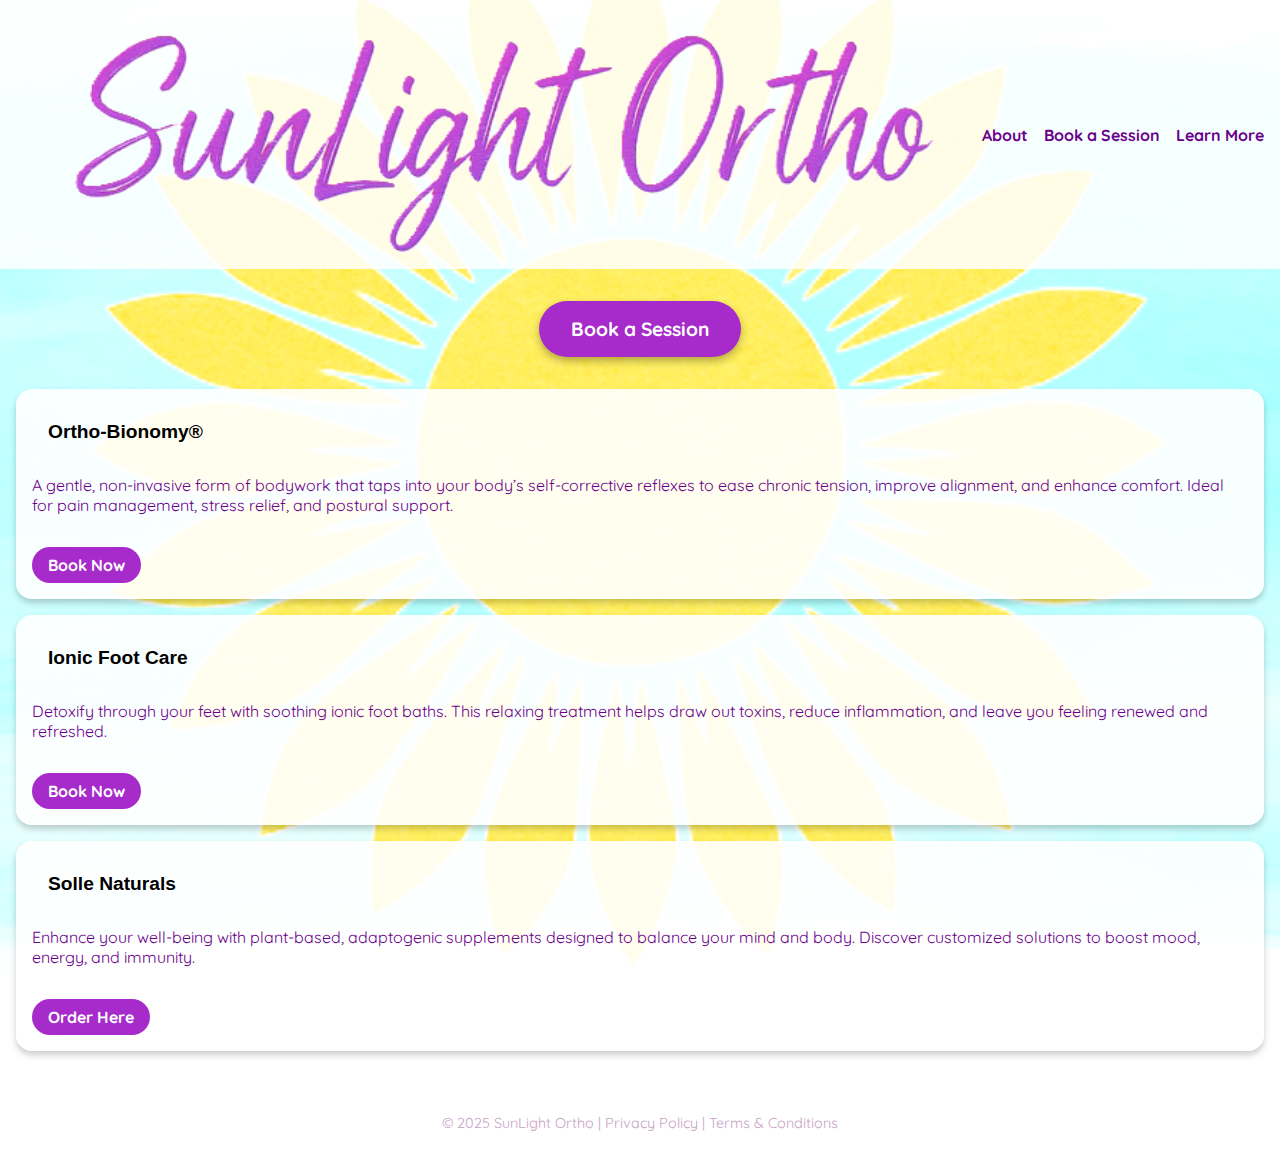
<file: index.html>
<!DOCTYPE html>
<html lang="en">

<head>
    <meta charset="UTF-8" />
    <meta name="viewport" content="width=device-width, initial-scale=1.0" />
    <title>SunLight Ortho</title>
    <link rel="preconnect" href="https://fonts.googleapis.com">
    <link rel="preconnect" href="https://fonts.gstatic.com" crossorigin>
    <link href="https://fonts.googleapis.com/css2?family=Pacifico&family=Quicksand:wght@400;600&display=swap"
        rel="stylesheet">
    <link rel="stylesheet" href="sunlight.css" />
    <script src="sunlight.js" defer></script>
    <link rel="icon" type="image/png" href="images/sunflowerNoBack.png">

<body>
    <header>
        <img class="logo" src="images/sunlightOrthoStylized.png" alt="Sunlight Ortho">

        <button class="menu-toggle" aria-label="Toggle Menu">&#9776;</button>

        <nav class="nav-menu">
            <a href="about/about.html">About</a>
            <a href="https://forms.gle/tEycC18VZdEUhmoS6">Book a Session</a>
            <a href="learnMore/learn.html">Learn More</a>
        </nav>
    </header>

    <a href="https://forms.gle/tEycC18VZdEUhmoS6" class="main-book-now">Book a Session</a>

    <div class="section">
        <button class="accordion">Ortho-Bionomy&reg;</button>
        <div class="panel">
            <p>A gentle, non-invasive form of bodywork that taps into your body’s self-corrective reflexes to ease
                chronic tension, improve alignment, and enhance comfort. Ideal for pain management, stress relief, and
                postural support.</p>
            <a class="book-now" href="https://forms.gle/tEycC18VZdEUhmoS6">Book Now</a>
        </div>
    </div>

    <div class="section">
        <button class="accordion">Ionic Foot Care</button>
        <div class="panel">
            <p>Detoxify through your feet with soothing ionic foot baths. This relaxing treatment helps draw out toxins,
                reduce inflammation, and leave you feeling renewed and refreshed.</p>
            <a class="book-now" href="https://forms.gle/tEycC18VZdEUhmoS6">Book Now</a>
        </div>
    </div>

    <div class="section">
        <button class="accordion">Solle Naturals</button>
        <div class="panel">
            <p>Enhance your well-being with plant-based, adaptogenic supplements designed to balance your mind and body.
                Discover customized solutions to boost mood, energy, and immunity.</p>
            <a class="book-now" href="https://www.sollenaturals.com/?specialistSite=RMR&referralCode=RMR&">Order Here</a>
        </div>
    </div>

    <footer>
        <p>&copy; 2025 SunLight Ortho | Privacy Policy | Terms & Conditions</p>
    </footer>
</body>
    
</html>
</file>
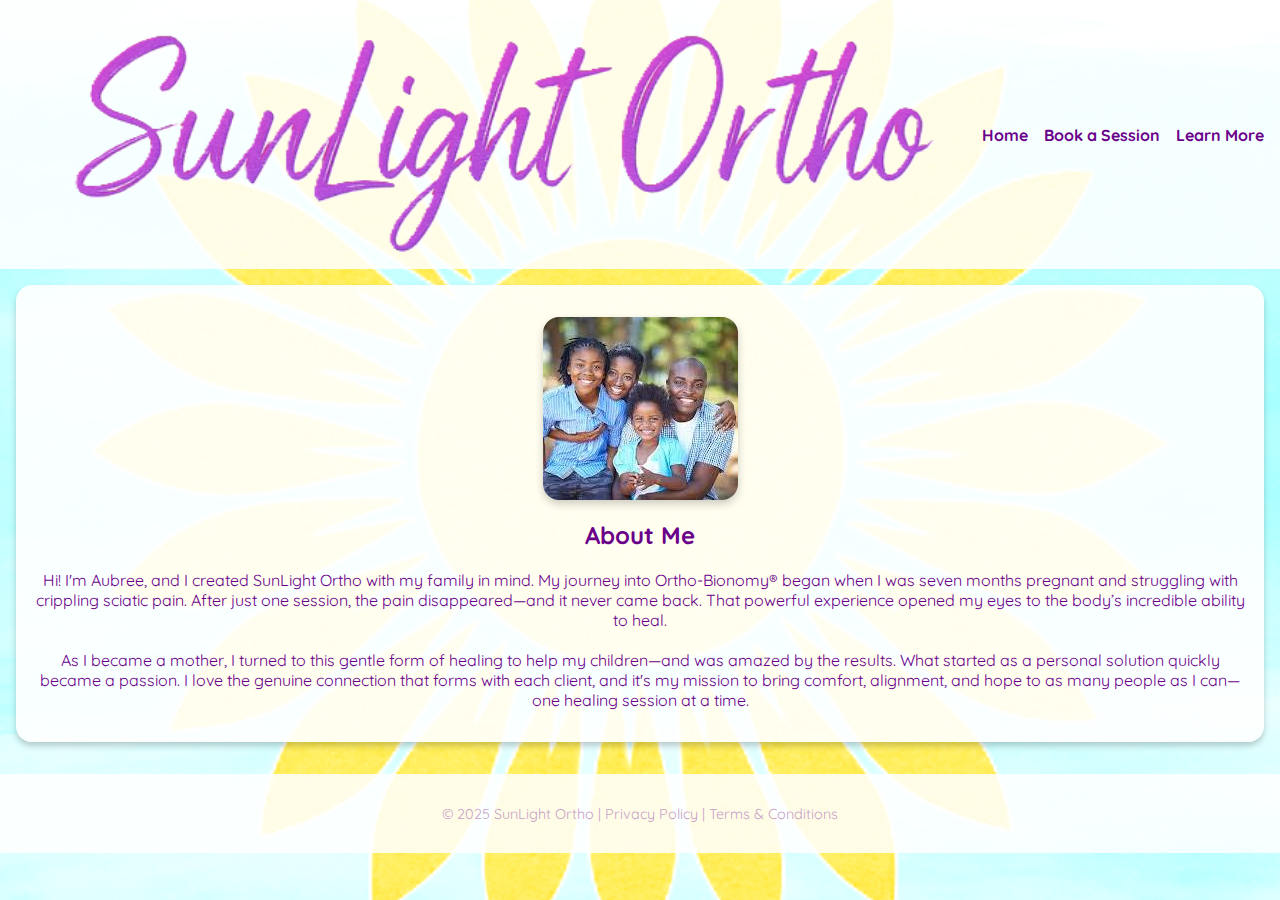
<file: about/about.html>
<!DOCTYPE html>
<html lang="en">

<head>
    <meta charset="UTF-8" />
    <meta name="viewport" content="width=device-width, initial-scale=1.0" />
    <title>About | SunLight Ortho</title>
    <link rel="preconnect" href="https://fonts.googleapis.com">
    <link rel="preconnect" href="https://fonts.gstatic.com" crossorigin>
    <link href="https://fonts.googleapis.com/css2?family=Pacifico&family=Quicksand:wght@400;600&display=swap"
        rel="stylesheet">
    <link rel="stylesheet" href="../sunlight.css" />
    <script src="../sunlight.js" defer></script>
    <link rel="icon" type="image/png" href="../images/sunflowerNoBack.png">
</head>

<body>
    <header>
        <img class="logo" src="../images/sunlightOrthoStylized.png" alt="Sunlight Ortho">

        <button class="menu-toggle" aria-label="Toggle Menu">&#9776;</button>

        <nav class="nav-menu">
            <a href="../index.html">Home</a>
            <a href="https://forms.gle/tEycC18VZdEUhmoS6">Book a Session</a>
            <a href="../learnMore/learn.html">Learn More</a>
        </nav>
    </header>

    <main class="section about-section">
        <div class="about-wrapper">
            <img src="../images/aubreeAndFam.jpg" alt="My Family" class="family-photo">
            <div>
                <h2>About Me</h2>
                <p>
                    Hi! I'm Aubree, and I created SunLight Ortho with my family in mind. My journey into Ortho-Bionomy&reg; began when I
                    was seven months pregnant and struggling with crippling sciatic pain. After just one session, the pain
                    disappeared—and it never came back. That powerful experience opened my eyes to the body’s incredible ability to
                    heal.
                    <br><br>
                    As I became a mother, I turned to this gentle form of healing to help my children—and was amazed by the results.
                    What started as a personal solution quickly became a passion. I love the genuine connection that forms with each
                    client, and it's my mission to bring comfort, alignment, and hope to as many people as I can—one healing session at
                    a time.
                </p>
            </div>
        </div>
    </main>

    <footer>
        <p>&copy; 2025 SunLight Ortho | Privacy Policy | Terms & Conditions</p>
    </footer>
</body>

</html>
</file>
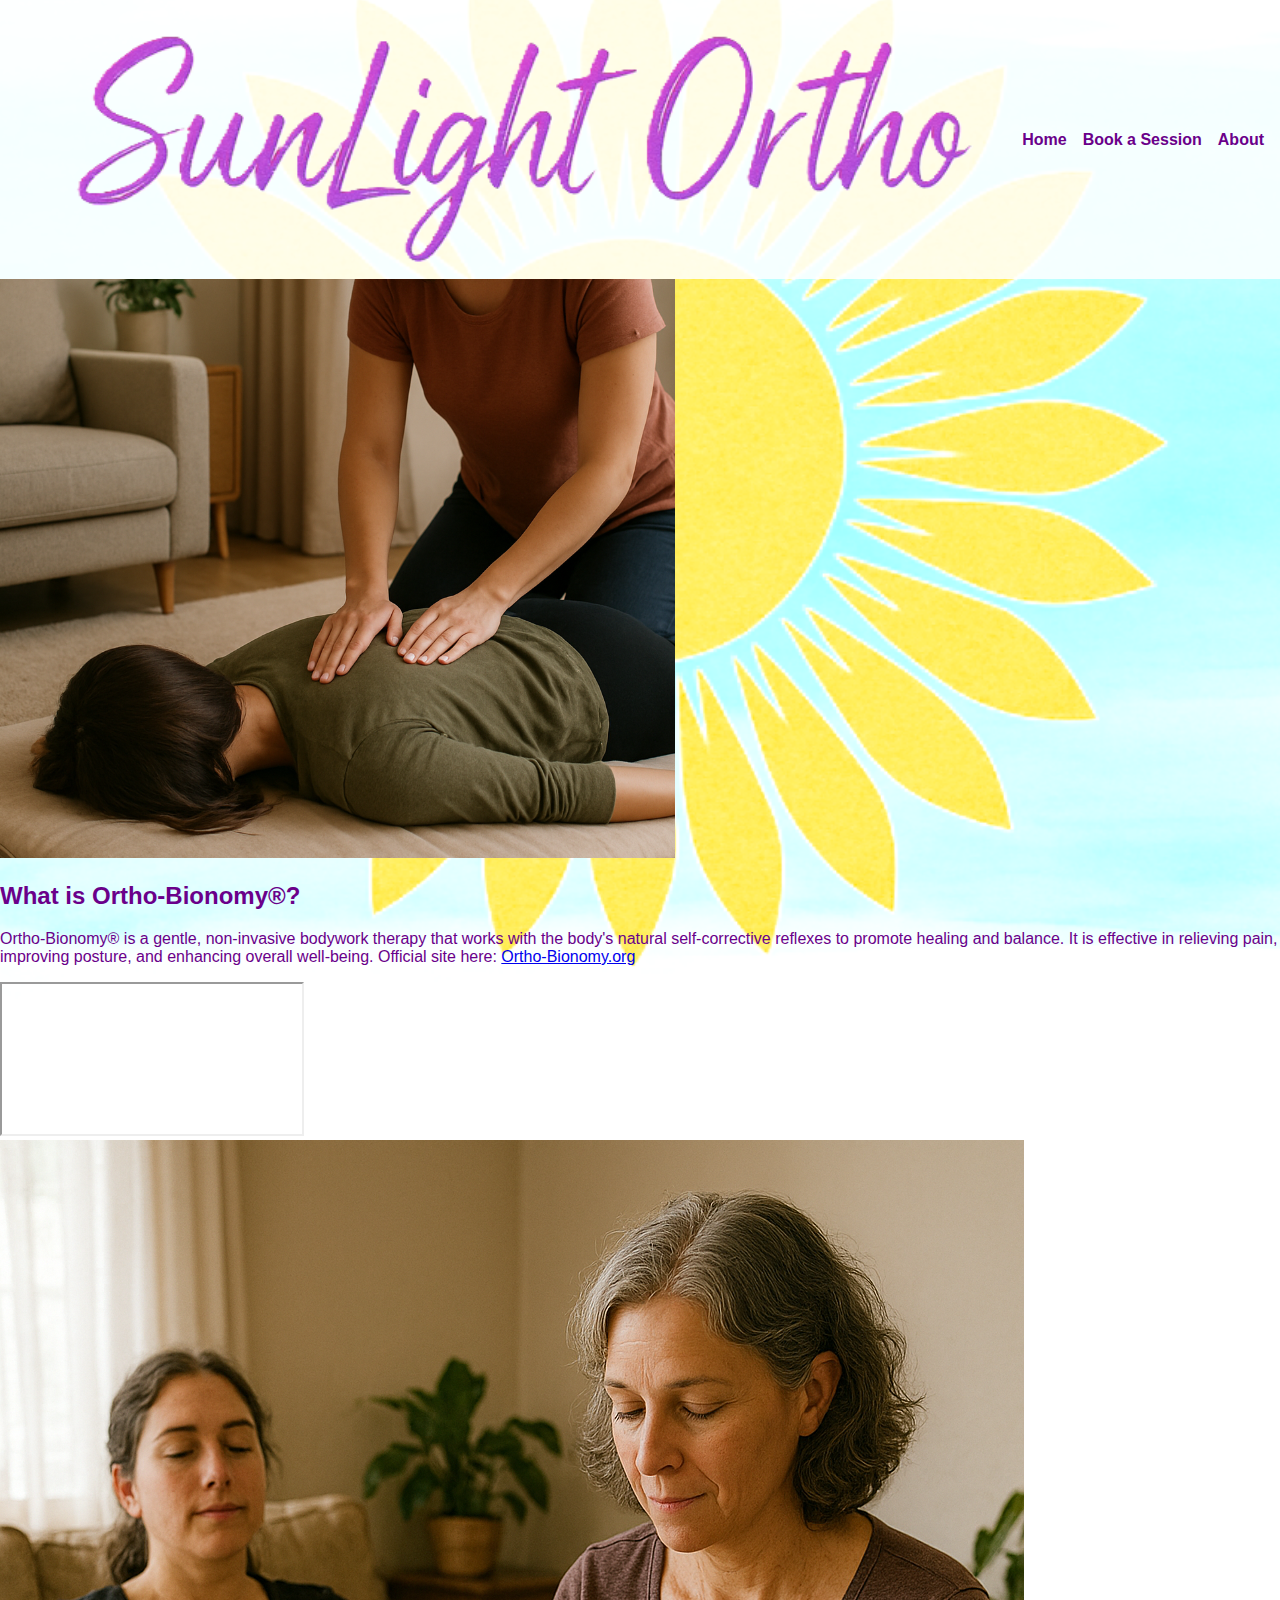
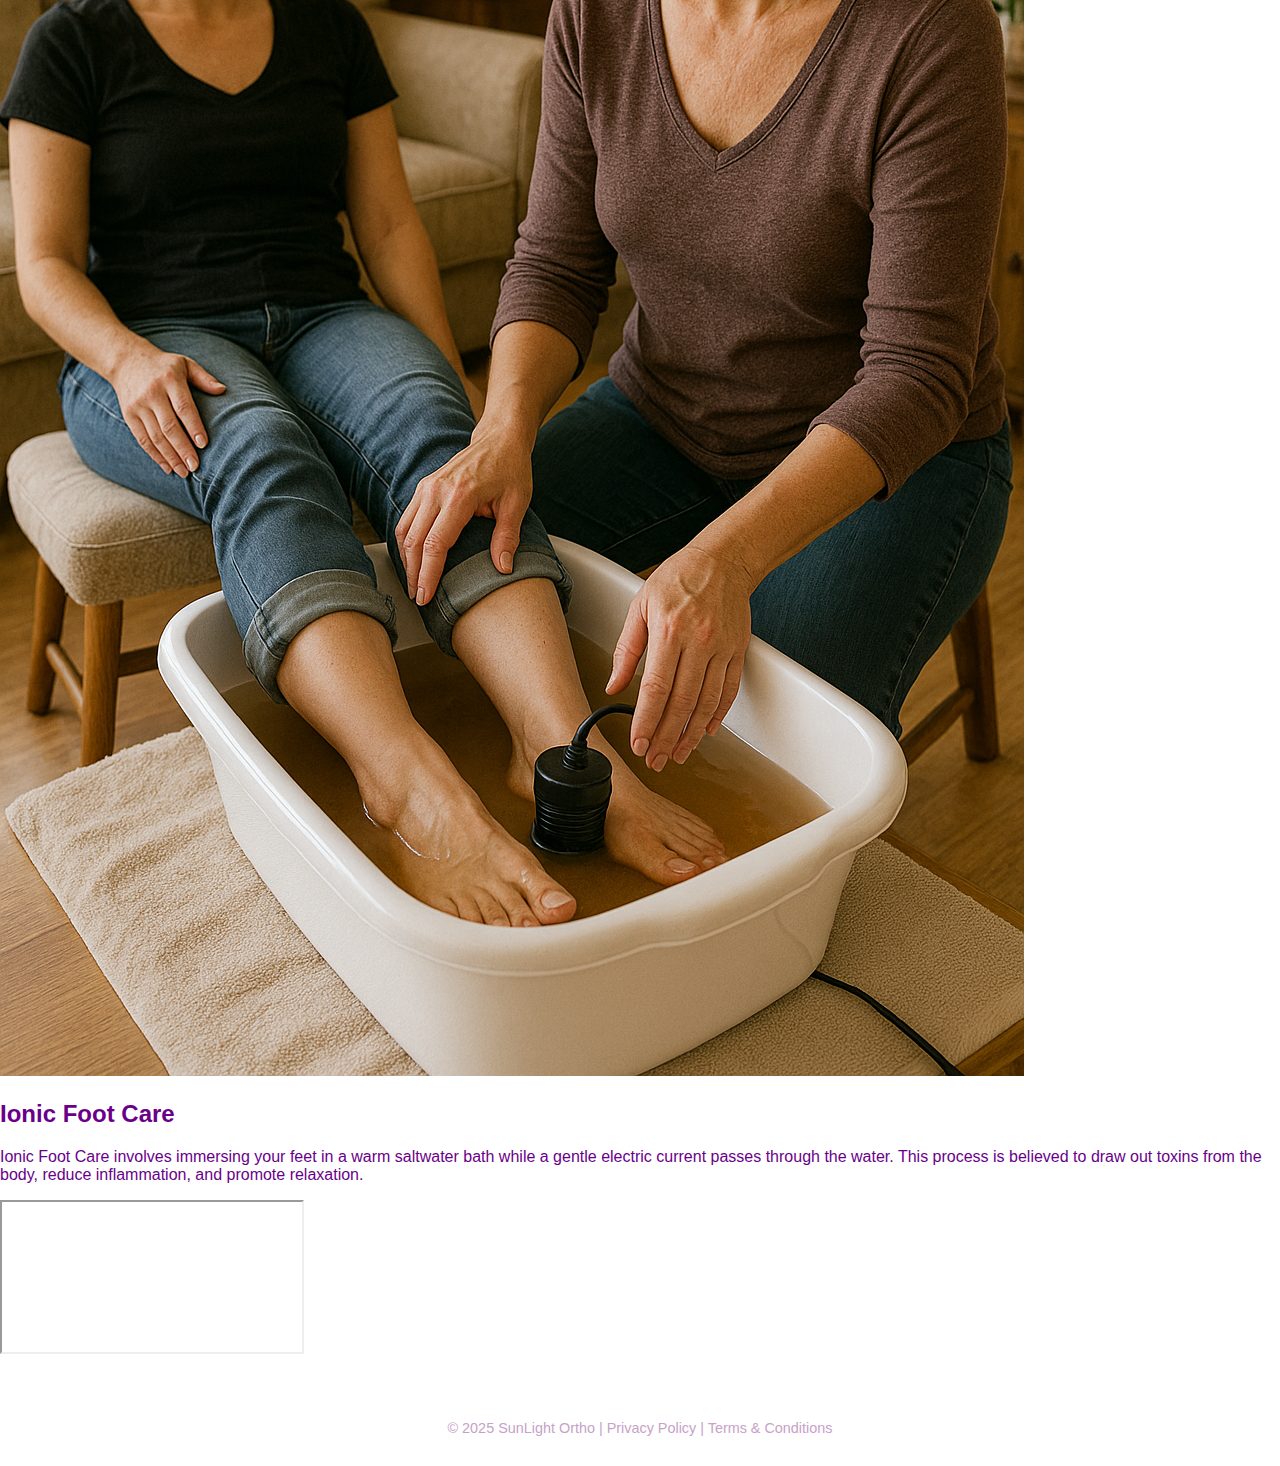
<file: learnMore/learn.html>
<!DOCTYPE html>
<html lang="en">

<head>
    <meta charset="UTF-8" />
    <meta name="viewport" content="width=device-width, initial-scale=1.0" />
    <title>Learn More | SunLight Ortho</title>
    <link rel="icon" href="images/favicon.ico" type="image/x-icon" />
    <link rel="stylesheet" href="../sunlight.css" />
    <script src="../sunlight.js" defer></script>
    <link rel="icon" type="image/png" href="../images/sunflowerNoBack.png">
</head>

<body>
    <header>
        <img class="logo" src="../images/sunlightOrthoStylized.png" alt="Sunlight Ortho" />
        <button class="menu-toggle" aria-label="Toggle Menu">&#9776;</button>
        <nav class="nav-menu">
            <a href="../index.html">Home</a>
            <a href="https://forms.gle/tEycC18VZdEUhmoS6">Book a Session</a>
            <a href="../about/about.html">About</a>
        </nav>
    </header>

    <main>
        <section class="learn-section">
            <img src="../images/orthoHappening.png" alt="Ortho-Bionomy Session" />
            <div>
                <h2>What is Ortho-Bionomy&reg;?</h2>
                <p>
                    Ortho-Bionomy&reg; is a gentle, non-invasive bodywork therapy that works with the body's natural
                    self-corrective reflexes to promote healing and balance. It is effective in relieving pain,
                    improving posture, and enhancing overall well-being.

                    Official site here: <a href="https://www.ortho-bionomy.org/aws/SOBI/pt/sp/help">Ortho-Bionomy.org</a>
                </p>
                <iframe src="https://www.youtube.com/embed/xHXF1UTtq84" title="What is Ortho-Bionomy&reg;?"></iframe>
            </div>
        </section>

        <section class="learn-section">
            <img src="../images/ionicFootHappening.png" alt="Ionic Foot Care Treatment" />
            <div>
                <h2>Ionic Foot Care</h2>
                <p>
                    Ionic Foot Care involves immersing your feet in a warm saltwater bath while a gentle electric
                    current passes through the water. This process is believed to draw out toxins from the body, reduce
                    inflammation, and promote relaxation.
                </p>
                <iframe src="https://www.youtube.com/embed/t8oQGwNcz90" title="Ionic Foot Detox at Home"></iframe>
            </div>
        </section>
    </main>

    <footer>
        <p>&copy; 2025 SunLight Ortho | Privacy Policy | Terms & Conditions</p>
    </footer>

    
</body>

</html>
</file>
<file: sunlight.css>
body {
     margin: 0;
     font-family: 'Quicksand', sans-serif;
     background: url("images/background.png") no-repeat center center fixed;
     background-size: cover;
     color: #6a008a;
 }

 header {
     display: flex;
     justify-content: space-between;
     align-items: center;
     padding: 1rem;
     background-color: rgba(255, 255, 255, 0.85);
     flex-wrap: wrap;
 }

 .logo {
     font-family: 'Pacifico', cursive;
     font-size: 2rem;
     color: #ff69b4;
     text-shadow: 1px 1px #ffa500;
     flex-grow: 1;
     text-align: center;
 }

 .logo img {
     max-height: 60px;
     /* You can adjust this */
     width: auto;
     height: auto;
     display: block;
 }

 nav {
     display: flex;
     gap: 1rem;
     flex-wrap: wrap;
 }

 nav a {
     text-decoration: none;
     color: #6a008a;
     font-weight: bold;
 }

 .section {
     background-color: rgba(255, 255, 255, 0.9);
     margin: 1rem;
     padding: 1rem;
     border-radius: 1rem;
     box-shadow: 0 4px 6px rgba(0, 0, 0, 0.2);
 }

 .section h2 {
     margin-top: 0;
 }

 .book-now {
     display: inline-block;
     margin-top: 1rem;
     background-color: #a62bca;
     color: white;
     padding: 0.5rem 1rem;
     border-radius: 2rem;
     text-decoration: none;
     font-weight: bold;
 }

 .main-book-now {
     display: block;
     width: fit-content;
     margin: 2rem auto;
     background-color: #a62bca;
     color: white;
     padding: 1rem 2rem;
     font-size: 1.2rem;
     border-radius: 2rem;
     text-decoration: none;
     font-weight: bold;
     box-shadow: 0 4px 8px rgba(0, 0, 0, 0.3);
 }

 footer {
     background-color: rgba(255, 255, 255, 0.85);
     text-align: center;
     padding: 1rem;
     margin-top: 2rem;
     font-size: 0.9rem;
     color: #c7a2c7;
 }

 .accordion {
     cursor: pointer;
     font-weight: bold;
     font-size: 1.2rem;
     border: none;
     background: none;
     width: 100%;
     text-align: left;
     padding: 1rem;
 }

 .panel {
     display: none;
 }

 @media (max-width: 350px) {
     .logo img {
         max-height: 20px;
     }
 }

 @media (min-width: 768px) {
     .panel {
         display: block !important;
     }
 }

 /* Desktop - default */
 nav.nav-menu {
     display: flex;
     gap: 1rem;
     align-items: center;
 }

 /* Hamburger Button - Hidden by default */
 .menu-toggle {
     display: none;
     font-size: 2rem;
     background: none;
     border: none;
     color: #6a008a;
     cursor: pointer;
 }

 /* Mobile Styles */
 @media (max-width: 768px) {
     nav.nav-menu {
         display: none;
         flex-direction: column;
         width: 100%;
         background-color: rgba(255, 255, 255, 0.95);
         padding: 1rem 0;
         text-align: center;
     }

     nav.nav-menu.show {
         display: flex;
     }

     .menu-toggle {
         display: block;
         margin-left: auto;
     }

     header {
         flex-direction: column;
         align-items: flex-start;
     }

     .logo {
         order: -1;
         text-align: left;
         width: 100%;
     }
 }

 .about-section {
     text-align: center;
 }

 .family-photo {
     max-width: 100%;
     height: auto;
     border-radius: 1rem;
     box-shadow: 0 4px 8px rgba(0, 0, 0, 0.2);
     margin: 1rem 0;
 }
</file>
